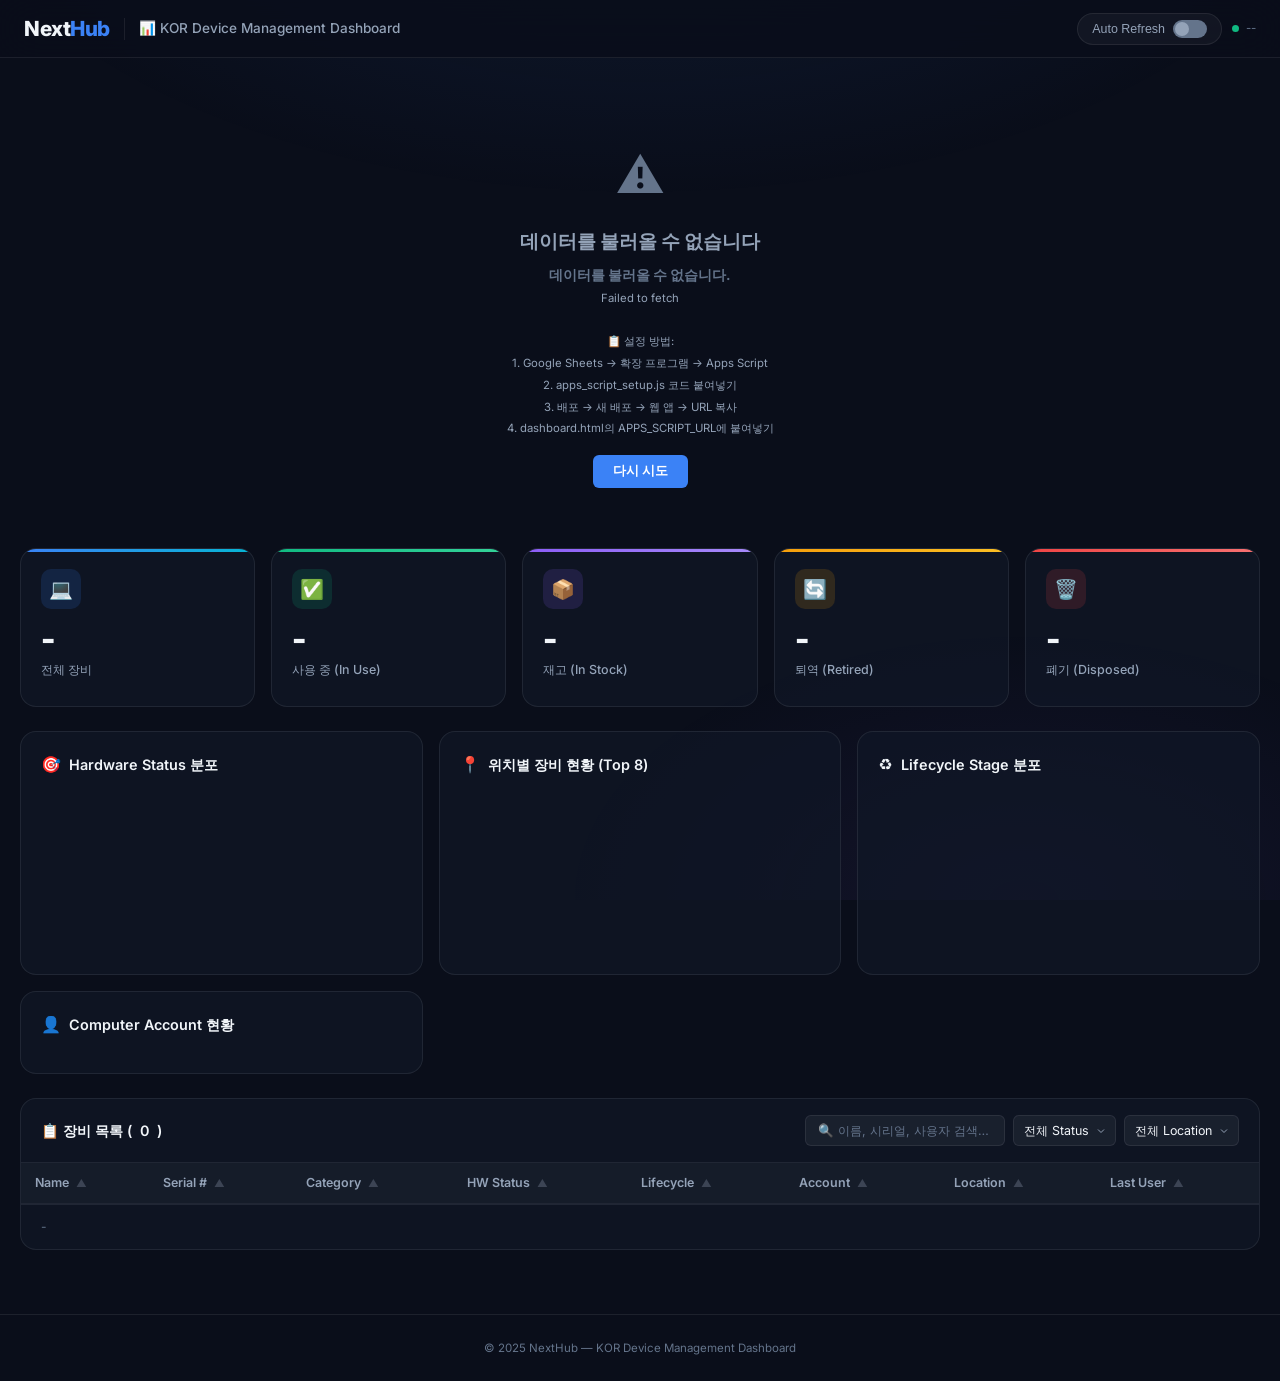
<file: dashboard.html>
<!DOCTYPE html>
<html lang="ko">
<head>
  <meta charset="UTF-8">
  <meta name="viewport" content="width=device-width, initial-scale=1.0, viewport-fit=cover">
  <meta name="description" content="KOR Device Management Dashboard — Real-time notebook & workstation inventory tracking">
  <title>KOR Device Dashboard | NextHub</title>
  <link rel="icon" type="image/png" href="favicon.png">
  <link rel="shortcut icon" href="favicon.ico">
  <link rel="stylesheet" href="css/dashboard.css">
</head>
<body>

<div class="dashboard-bg" aria-hidden="true"></div>

<!-- ══ Header ══ -->
<header class="dash-header" id="dashHeader">
  <div class="dash-header-left">
    <div class="dash-logo"><span class="lo-n">Next</span><span class="lo-h">Hub</span></div>
    <span class="dash-title">📊 KOR Device Management Dashboard</span>
  </div>
  <div class="dash-header-right">
    <div class="loading-indicator" id="loadingIndicator">
      <div class="spinner"></div><span>Loading…</span>
    </div>
    <button class="refresh-toggle" id="refreshToggle" title="Auto Refresh (5s)">
      <span class="rf-label">Auto Refresh</span>
      <div class="toggle-switch"><div class="toggle-dot"></div></div>
    </button>
    <div class="last-updated" id="lastUpdated">
      <span class="status-dot"></span> --
    </div>
  </div>
</header>

<!-- ══ Main ══ -->
<main class="dash-main" id="dashMain">

  <!-- Error state -->
  <div class="error-msg" id="errorState" style="display:none">
    <div class="err-icon">⚠️</div>
    <h3>데이터를 불러올 수 없습니다</h3>
    <p id="errorText">Google Sheets 연결을 확인해주세요.</p>
    <button class="retry-btn" onclick="fetchData()">다시 시도</button>
  </div>

  <!-- KPI Row -->
  <section class="kpi-grid" id="kpiGrid">
    <div class="kpi-card blue">
      <div class="kpi-icon">💻</div>
      <div class="kpi-value" id="kpiTotal">-</div>
      <div class="kpi-label">전체 장비</div>
      <div class="kpi-sub" id="kpiTotalSub"></div>
    </div>
    <div class="kpi-card green">
      <div class="kpi-icon">✅</div>
      <div class="kpi-value" id="kpiInUse">-</div>
      <div class="kpi-label">사용 중 (In Use)</div>
      <div class="kpi-sub" id="kpiInUseSub"></div>
    </div>
    <div class="kpi-card purple">
      <div class="kpi-icon">📦</div>
      <div class="kpi-value" id="kpiInStock">-</div>
      <div class="kpi-label">재고 (In Stock)</div>
      <div class="kpi-sub" id="kpiInStockSub"></div>
    </div>
    <div class="kpi-card amber">
      <div class="kpi-icon">🔄</div>
      <div class="kpi-value" id="kpiRetired">-</div>
      <div class="kpi-label">퇴역 (Retired)</div>
      <div class="kpi-sub" id="kpiRetiredSub"></div>
    </div>
    <div class="kpi-card red">
      <div class="kpi-icon">🗑️</div>
      <div class="kpi-value" id="kpiDisposed">-</div>
      <div class="kpi-label">폐기 (Disposed)</div>
      <div class="kpi-sub" id="kpiDisposedSub"></div>
    </div>
  </section>

  <!-- Charts Row -->
  <section class="chart-grid" id="chartGrid">
    <!-- Hardware Status Donut -->
    <div class="chart-card">
      <div class="chart-title"><span class="icon">🎯</span> Hardware Status 분포</div>
      <div class="donut-wrap">
        <svg class="donut-svg" viewBox="0 0 160 160" id="donutHW"></svg>
        <div class="donut-legend" id="legendHW"></div>
      </div>
    </div>
    <!-- Location Bar Chart -->
    <div class="chart-card">
      <div class="chart-title"><span class="icon">📍</span> 위치별 장비 현황 (Top 8)</div>
      <div class="bar-chart" id="barLocation"></div>
    </div>
    <!-- Lifecycle Donut -->
    <div class="chart-card">
      <div class="chart-title"><span class="icon">♻️</span> Lifecycle Stage 분포</div>
      <div class="donut-wrap">
        <svg class="donut-svg" viewBox="0 0 160 160" id="donutLC"></svg>
        <div class="donut-legend" id="legendLC"></div>
      </div>
    </div>
    <!-- Account Status Bar -->
    <div class="chart-card">
      <div class="chart-title"><span class="icon">👤</span> Computer Account 현황</div>
      <div class="bar-chart" id="barAccount"></div>
    </div>
  </section>

  <!-- Data Table -->
  <section class="table-section" id="tableSection">
    <div class="table-header">
      <h3>📋 장비 목록 (<span id="filteredCount">0</span>)</h3>
      <div class="table-controls">
        <input type="text" class="search-box" id="searchBox" placeholder="🔍 이름, 시리얼, 사용자 검색…">
        <select class="filter-select" id="filterStatus">
          <option value="">전체 Status</option>
        </select>
        <select class="filter-select" id="filterLocation">
          <option value="">전체 Location</option>
        </select>
      </div>
    </div>
    <div class="table-wrap" style="max-height:500px;overflow-y:auto">
      <table class="data-table" id="dataTable">
        <thead>
          <tr>
            <th data-col="name">Name <span class="sort-icon">▲</span></th>
            <th data-col="serial_number">Serial # <span class="sort-icon">▲</span></th>
            <th data-col="category">Category <span class="sort-icon">▲</span></th>
            <th data-col="hardware_status">HW Status <span class="sort-icon">▲</span></th>
            <th data-col="life_cycle_stage_status">Lifecycle <span class="sort-icon">▲</span></th>
            <th data-col="u_computer_account_status">Account <span class="sort-icon">▲</span></th>
            <th data-col="u_location_text">Location <span class="sort-icon">▲</span></th>
            <th data-col="u_last_user">Last User <span class="sort-icon">▲</span></th>
          </tr>
        </thead>
        <tbody id="tableBody"></tbody>
      </table>
    </div>
    <div class="table-footer">
      <span id="tableInfo">-</span>
      <div class="pagination" id="pagination"></div>
    </div>
  </section>

</main>

<footer class="dash-footer">
  © 2025 NextHub — KOR Device Management Dashboard
</footer>

<script>
/* ═══════════════════════════════════════════════════════════════
   Dashboard Logic
   ═══════════════════════════════════════════════════════════════
   
   [데이터 소스 설정 방법]
   ─────────────────────────────────────────────
   ★ Google Apps Script Web App 방식 (권장 — 시트 비공개 유지)
   
   1. Google Sheets 열기 → 확장 프로그램 → Apps Script
   2. apps_script_setup.js 코드를 Apps Script에 붙여넣기
   3. 배포 → 새 배포 → 웹 앱
      - 실행 사용자: "나"
      - 액세스 권한: "모든 사용자" (시트 자체는 비공개)
   4. 배포 후 받은 URL을 아래 APPS_SCRIPT_URL에 설정
   
   ※ 스프레드시트는 비공개 유지, 스크립트만 데이터를 JSON으로 전달
   ═══════════════════════════════════════════════════════════════ */

// ── Config ──
// ★ 아래 URL을 Google Apps Script 배포 후 받은 Web App URL로 변경하세요
const APPS_SCRIPT_URL = 'https://script.google.com/macros/s/AKfycbx5xs4EBVFSNllyAh_019RJ38EW5M0hFOILTKqYFZWN5PcskPd5h1MRfV3d2ycICR7YtQ/exec';
const API_KEY = '';          // apps_script_setup.js에서 설정한 키와 동일하게 (선택사항)

const ROWS_PER_PAGE = 30;
let allData = [];
let filteredData = [];
let currentPage = 1;
let sortCol = '';
let sortAsc = true;
let autoRefresh = false;
let refreshTimer = null;

// ── Color palette ──
const COLORS = {
  'In Use': '#3b82f6', 'In Stock': '#10b981', 'Retired': '#f59e0b',
  'Disposed': '#ef4444', 'Available': '#06b6d4', 'Scrapped': '#64748b',
  'Lost': '#ec4899', 'Active': '#10b981', 'Disabled': '#64748b',
};
const PALETTE = ['#3b82f6','#10b981','#f59e0b','#ef4444','#06b6d4','#8b5cf6','#ec4899','#64748b','#f97316','#14b8a6'];

// ── Fetch Data ──
async function fetchData() {
  const loader = document.getElementById('loadingIndicator');
  const errDiv = document.getElementById('errorState');
  loader.classList.add('show');
  errDiv.style.display = 'none';

  try {
    if (!APPS_SCRIPT_URL) {
      throw new Error('APPS_SCRIPT_URL이 설정되지 않았습니다. dashboard.html의 Config 섹션을 확인하세요.');
    }

    const url = API_KEY
      ? `${APPS_SCRIPT_URL}?key=${encodeURIComponent(API_KEY)}`
      : APPS_SCRIPT_URL;

    const resp = await fetch(url, { redirect: 'follow' });
    if (!resp.ok) throw new Error(`HTTP ${resp.status}`);
    const json = await resp.json();

    if (json.error) throw new Error(json.error);
    if (!json.data || !json.data.length) throw new Error('No data returned');

    allData = json.data;

    buildFilters();
    applyFilters();
    renderKPIs();
    renderCharts();
    updateTimestamp();

    document.getElementById('kpiGrid').style.display = '';
    document.getElementById('chartGrid').style.display = '';
    document.getElementById('tableSection').style.display = '';

  } catch (err) {
    console.error('Fetch error:', err);
    if (allData.length === 0) {
      errDiv.style.display = '';
      document.getElementById('errorText').innerHTML =
        '<strong>데이터를 불러올 수 없습니다.</strong><br>' +
        '<small style="color:#94a3b8;line-height:1.8">' + err.message + '<br><br>' +
        '📋 설정 방법:<br>' +
        '1. Google Sheets → 확장 프로그램 → Apps Script<br>' +
        '2. apps_script_setup.js 코드 붙여넣기<br>' +
        '3. 배포 → 새 배포 → 웹 앱 → URL 복사<br>' +
        '4. dashboard.html의 APPS_SCRIPT_URL에 붙여넣기</small>';
    }
  } finally {
    loader.classList.remove('show');
  }
}

// ── Timestamp ──
function updateTimestamp() {
  const now = new Date();
  const ts = now.toLocaleString('ko-KR', {hour12:false, month:'2-digit', day:'2-digit', hour:'2-digit', minute:'2-digit', second:'2-digit'});
  document.getElementById('lastUpdated').innerHTML = '<span class="status-dot"></span> ' + ts;
}

// ── KPIs ──
function renderKPIs() {
  const total = allData.length;
  const hwCounts = countBy(allData, 'hardware_status');
  const inUse = hwCounts['In Use'] || 0;
  const inStock = hwCounts['In Stock'] || 0;
  const retired = hwCounts['Retired'] || 0;
  const lcCounts = countBy(allData, 'life_cycle_stage_status');
  const disposed = lcCounts['Disposed'] || 0;

  animateValue('kpiTotal', total);
  animateValue('kpiInUse', inUse);
  animateValue('kpiInStock', inStock);
  animateValue('kpiRetired', retired);
  animateValue('kpiDisposed', disposed);

  setText('kpiInUseSub', pct(inUse, total));
  setText('kpiInStockSub', pct(inStock, total));
  setText('kpiRetiredSub', pct(retired, total));
  setText('kpiDisposedSub', pct(disposed, total));
  setText('kpiTotalSub', Object.keys(hwCounts).length + ' statuses');
}

function animateValue(id, target) {
  const el = document.getElementById(id);
  const start = parseInt(el.textContent) || 0;
  if (start === target) return;
  const duration = 600;
  const startTime = performance.now();
  function tick(now) {
    const progress = Math.min((now - startTime) / duration, 1);
    const eased = 1 - Math.pow(1 - progress, 3);
    el.textContent = Math.round(start + (target - start) * eased);
    if (progress < 1) requestAnimationFrame(tick);
  }
  requestAnimationFrame(tick);
}

// ── Charts ──
function renderCharts() {
  renderDonut('donutHW', 'legendHW', countBy(allData, 'hardware_status'));
  renderDonut('donutLC', 'legendLC', countBy(allData, 'life_cycle_stage_status'));
  renderBarChart('barLocation', countBy(allData, 'u_location_text'), 8);
  renderBarChart('barAccount', countBy(allData, 'u_computer_account_status'), 5);
}

function renderDonut(svgId, legendId, data) {
  const svg = document.getElementById(svgId);
  const legend = document.getElementById(legendId);
  svg.innerHTML = '';
  legend.innerHTML = '';

  const entries = Object.entries(data).sort((a,b) => b[1]-a[1]);
  const total = entries.reduce((s,e) => s+e[1], 0);
  if (!total) return;

  const cx = 80, cy = 80, r = 60, stroke = 22;
  const circ = 2 * Math.PI * r;
  let offset = 0;

  // Background circle
  const bg = document.createElementNS('http://www.w3.org/2000/svg','circle');
  bg.setAttribute('cx',cx); bg.setAttribute('cy',cy); bg.setAttribute('r',r);
  bg.setAttribute('fill','none'); bg.setAttribute('stroke','rgba(255,255,255,0.04)');
  bg.setAttribute('stroke-width',stroke); svg.appendChild(bg);

  entries.forEach(([key, val], i) => {
    const pctVal = val / total;
    const color = COLORS[key] || PALETTE[i % PALETTE.length];
    const dashLen = circ * pctVal;
    const dashGap = circ - dashLen;

    const circle = document.createElementNS('http://www.w3.org/2000/svg','circle');
    circle.setAttribute('cx',cx); circle.setAttribute('cy',cy); circle.setAttribute('r',r);
    circle.setAttribute('fill','none'); circle.setAttribute('stroke',color);
    circle.setAttribute('stroke-width',stroke);
    circle.setAttribute('stroke-dasharray', `${dashLen} ${dashGap}`);
    circle.setAttribute('stroke-dashoffset', -offset);
    circle.setAttribute('transform',`rotate(-90 ${cx} ${cy})`);
    circle.style.transition = 'stroke-dasharray .8s ease, stroke-dashoffset .8s ease';
    svg.appendChild(circle);
    offset += dashLen;

    // Legend
    legend.innerHTML += `<div class="legend-item">
      <div class="legend-dot" style="background:${color}"></div>
      <span class="legend-label">${key || '(Empty)'}</span>
      <span class="legend-value">${val}</span>
      <span class="legend-pct">${(pctVal*100).toFixed(1)}%</span>
    </div>`;
  });

  // Center text
  const text = document.createElementNS('http://www.w3.org/2000/svg','text');
  text.setAttribute('x',cx); text.setAttribute('y',cy-4);
  text.setAttribute('text-anchor','middle'); text.setAttribute('fill','#f1f5f9');
  text.setAttribute('font-size','22'); text.setAttribute('font-weight','800');
  text.textContent = total;
  svg.appendChild(text);

  const sub = document.createElementNS('http://www.w3.org/2000/svg','text');
  sub.setAttribute('x',cx); sub.setAttribute('y',cy+14);
  sub.setAttribute('text-anchor','middle'); sub.setAttribute('fill','#64748b');
  sub.setAttribute('font-size','10');
  sub.textContent = 'Total';
  svg.appendChild(sub);
}

function renderBarChart(containerId, data, maxBars) {
  const container = document.getElementById(containerId);
  container.innerHTML = '';
  const entries = Object.entries(data).sort((a,b) => b[1]-a[1]).slice(0, maxBars);
  if (!entries.length) return;
  const maxVal = entries[0][1];

  entries.forEach(([key, val], i) => {
    const pctW = Math.max((val / maxVal) * 100, 8);
    const color = PALETTE[i % PALETTE.length];
    container.innerHTML += `<div class="bar-row">
      <span class="bar-label" title="${key}">${key || '(Empty)'}</span>
      <div class="bar-track">
        <div class="bar-fill" style="width:${pctW}%;background:${color}"><span>${val}</span></div>
      </div>
      <span class="bar-count">${val}</span>
    </div>`;
  });
}

// ── Filters ──
function buildFilters() {
  buildSelect('filterStatus', 'hardware_status');
  buildSelect('filterLocation', 'u_location_text');
}

function buildSelect(selectId, field) {
  const select = document.getElementById(selectId);
  const current = select.value;
  const vals = [...new Set(allData.map(d => d[field]).filter(Boolean))].sort();
  select.innerHTML = `<option value="">전체</option>`;
  vals.forEach(v => { select.innerHTML += `<option value="${v}">${v}</option>`; });
  select.value = current;
}

function applyFilters() {
  const search = document.getElementById('searchBox').value.toLowerCase();
  const statusFilter = document.getElementById('filterStatus').value;
  const locFilter = document.getElementById('filterLocation').value;

  filteredData = allData.filter(d => {
    if (statusFilter && d['hardware_status'] !== statusFilter) return false;
    if (locFilter && d['u_location_text'] !== locFilter) return false;
    if (search) {
      const hay = [d.name, d.serial_number, d.asset, d.u_last_user, d.u_location_text, d.hardware_status]
        .join(' ').toLowerCase();
      if (!hay.includes(search)) return false;
    }
    return true;
  });

  if (sortCol) {
    filteredData.sort((a,b) => {
      const va = (a[sortCol]||'').toLowerCase(), vb = (b[sortCol]||'').toLowerCase();
      return sortAsc ? va.localeCompare(vb) : vb.localeCompare(va);
    });
  }

  currentPage = 1;
  renderTable();
}

// ── Table ──
function renderTable() {
  const tbody = document.getElementById('tableBody');
  const totalRows = filteredData.length;
  const totalPages = Math.ceil(totalRows / ROWS_PER_PAGE) || 1;
  if (currentPage > totalPages) currentPage = totalPages;

  const start = (currentPage - 1) * ROWS_PER_PAGE;
  const pageData = filteredData.slice(start, start + ROWS_PER_PAGE);

  document.getElementById('filteredCount').textContent = totalRows;

  tbody.innerHTML = pageData.map(d => `<tr>
    <td title="${d.name||''}">${d.name||'-'}</td>
    <td>${d.serial_number||'-'}</td>
    <td>${d.category||'-'}</td>
    <td>${statusBadge(d.hardware_status, 'hw')}</td>
    <td>${statusBadge(d.life_cycle_stage_status, 'lc')}</td>
    <td>${statusBadge(d.u_computer_account_status, 'acc')}</td>
    <td title="${d.u_location_text||''}">${truncate(d.u_location_text, 22)}</td>
    <td>${d.u_last_user||'-'}</td>
  </tr>`).join('');

  document.getElementById('tableInfo').textContent =
    `${start+1}–${Math.min(start+ROWS_PER_PAGE, totalRows)} / ${totalRows}건`;

  renderPagination(totalPages);
}

function statusBadge(val, type) {
  if (!val) return '<span class="badge badge-scrapped">-</span>';
  let cls = 'badge-scrapped';
  const v = val.toLowerCase();
  if (type === 'hw') {
    if (v==='in use') cls='badge-inuse'; else if (v==='in stock') cls='badge-instock';
    else if (v==='retired') cls='badge-retired'; else if (v==='disposed'||v==='scrapped') cls='badge-disposed';
    else if (v==='available') cls='badge-available'; else if (v==='lost') cls='badge-lost';
  } else if (type === 'lc') {
    if (v==='disposed') cls='badge-disposed'; else if (v==='available') cls='badge-available';
  } else if (type === 'acc') {
    if (v==='active') cls='badge-active'; else if (v==='disabled') cls='badge-disabled';
  }
  return `<span class="badge ${cls}">${val}</span>`;
}

function renderPagination(totalPages) {
  const pag = document.getElementById('pagination');
  if (totalPages <= 1) { pag.innerHTML = ''; return; }
  let html = `<button class="page-btn" onclick="goPage(${currentPage-1})" ${currentPage===1?'disabled':''}>‹</button>`;
  const range = getPageRange(currentPage, totalPages, 5);
  range.forEach(p => {
    html += `<button class="page-btn ${p===currentPage?'active':''}" onclick="goPage(${p})">${p}</button>`;
  });
  html += `<button class="page-btn" onclick="goPage(${currentPage+1})" ${currentPage===totalPages?'disabled':''}>›</button>`;
  pag.innerHTML = html;
}

function goPage(p) { currentPage = p; renderTable(); }

function getPageRange(current, total, maxVisible) {
  if (total <= maxVisible) return Array.from({length:total},(_,i)=>i+1);
  let start = Math.max(1, current - Math.floor(maxVisible/2));
  let end = start + maxVisible - 1;
  if (end > total) { end = total; start = end - maxVisible + 1; }
  return Array.from({length:end-start+1},(_,i)=>start+i);
}

// ── Sorting ──
document.querySelectorAll('.data-table th[data-col]').forEach(th => {
  th.addEventListener('click', () => {
    const col = th.dataset.col;
    if (sortCol === col) sortAsc = !sortAsc;
    else { sortCol = col; sortAsc = true; }
    document.querySelectorAll('.data-table th').forEach(t => t.classList.remove('sorted'));
    th.classList.add('sorted');
    th.querySelector('.sort-icon').textContent = sortAsc ? '▲' : '▼';
    applyFilters();
  });
});

// ── Event Listeners ──
document.getElementById('searchBox').addEventListener('input', debounce(applyFilters, 300));
document.getElementById('filterStatus').addEventListener('change', applyFilters);
document.getElementById('filterLocation').addEventListener('change', applyFilters);

document.getElementById('refreshToggle').addEventListener('click', function() {
  autoRefresh = !autoRefresh;
  this.classList.toggle('active', autoRefresh);
  if (autoRefresh) {
    refreshTimer = setInterval(fetchData, 5000);
  } else {
    clearInterval(refreshTimer);
    refreshTimer = null;
  }
});

// ── Helpers ──
function countBy(arr, key) {
  return arr.reduce((acc, d) => { const v = d[key]||'(Empty)'; acc[v]=(acc[v]||0)+1; return acc; }, {});
}
function pct(n, total) { return total ? (n/total*100).toFixed(1)+'%' : '-'; }
function setText(id, txt) { document.getElementById(id).textContent = txt; }
function truncate(s, max) { return s && s.length > max ? s.slice(0,max)+'…' : (s||'-'); }
function debounce(fn, ms) { let t; return (...a) => { clearTimeout(t); t = setTimeout(()=>fn(...a), ms); }; }

// ── Init ──
fetchData();
</script>

</body>
</html>
</file>
<file: css/dashboard.css>
/* ═══════════════════════════════════════════════════════════════
   KOR Device Dashboard — CSS
   ═══════════════════════════════════════════════════════════════ */
@import url('https://fonts.googleapis.com/css2?family=Inter:wght@300;400;500;600;700;800;900&display=swap');

:root {
  --bg-primary: #0a0e1a;
  --bg-secondary: #111827;
  --bg-card: rgba(17,24,39,.7);
  --bg-card-hover: rgba(30,41,59,.85);
  --glass: rgba(255,255,255,.04);
  --glass-border: rgba(255,255,255,.08);
  --text-primary: #f1f5f9;
  --text-secondary: #94a3b8;
  --text-muted: #64748b;
  --accent-blue: #3b82f6;
  --accent-cyan: #06b6d4;
  --accent-green: #10b981;
  --accent-amber: #f59e0b;
  --accent-red: #ef4444;
  --accent-purple: #8b5cf6;
  --accent-pink: #ec4899;
  --gradient-blue: linear-gradient(135deg,#3b82f6,#06b6d4);
  --gradient-green: linear-gradient(135deg,#10b981,#34d399);
  --gradient-amber: linear-gradient(135deg,#f59e0b,#fbbf24);
  --gradient-red: linear-gradient(135deg,#ef4444,#f87171);
  --gradient-purple: linear-gradient(135deg,#8b5cf6,#a78bfa);
  --radius: 16px;
  --radius-sm: 10px;
  --radius-xs: 6px;
  --shadow: 0 4px 24px rgba(0,0,0,.3);
  --transition: .3s cubic-bezier(.4,0,.2,1);
}

*,*::before,*::after{box-sizing:border-box;margin:0;padding:0}

html{scroll-behavior:smooth}

body{
  font-family:'Inter',system-ui,-apple-system,sans-serif;
  background:var(--bg-primary);
  color:var(--text-primary);
  min-height:100vh;
  line-height:1.6;
  -webkit-font-smoothing:antialiased;
}

/* ── Animated BG ── */
.dashboard-bg{
  position:fixed;inset:0;z-index:0;pointer-events:none;
  background:radial-gradient(ellipse 80% 60% at 50% -20%,rgba(59,130,246,.12),transparent 70%),
              radial-gradient(ellipse 60% 50% at 80% 100%,rgba(139,92,246,.08),transparent 60%);
}

/* ── Header ── */
.dash-header{
  position:sticky;top:0;z-index:100;
  background:rgba(10,14,26,.85);
  backdrop-filter:blur(20px);-webkit-backdrop-filter:blur(20px);
  border-bottom:1px solid var(--glass-border);
  padding:12px 24px;
  display:flex;align-items:center;justify-content:space-between;
  gap:12px;flex-wrap:wrap;
}

.dash-header-left{display:flex;align-items:center;gap:14px}
.dash-logo{font-size:1.3rem;font-weight:800;letter-spacing:-.5px}
.dash-logo .lo-n{color:var(--text-primary)}.dash-logo .lo-h{color:var(--accent-blue)}
.dash-title{font-size:.85rem;color:var(--text-secondary);font-weight:500;
  padding-left:14px;border-left:1px solid var(--glass-border)}

.dash-header-right{display:flex;align-items:center;gap:10px;flex-wrap:wrap}

.refresh-toggle{
  display:flex;align-items:center;gap:8px;
  background:var(--glass);border:1px solid var(--glass-border);
  border-radius:20px;padding:6px 14px;cursor:pointer;
  color:var(--text-secondary);font-size:.78rem;font-weight:500;
  transition:var(--transition);
}
.refresh-toggle:hover{border-color:var(--accent-blue);color:var(--text-primary)}
.refresh-toggle.active{border-color:var(--accent-green);color:var(--accent-green)}
.refresh-toggle.active .toggle-dot{background:var(--accent-green);box-shadow:0 0 8px var(--accent-green)}

.toggle-switch{
  width:34px;height:18px;border-radius:9px;
  background:var(--text-muted);position:relative;transition:var(--transition);
}
.refresh-toggle.active .toggle-switch{background:rgba(16,185,129,.3)}
.toggle-dot{
  width:14px;height:14px;border-radius:50%;
  background:var(--text-secondary);position:absolute;
  top:2px;left:2px;transition:var(--transition);
}
.refresh-toggle.active .toggle-dot{left:18px}

.last-updated{font-size:.72rem;color:var(--text-muted);white-space:nowrap}
.status-dot{
  width:7px;height:7px;border-radius:50%;display:inline-block;
  background:var(--accent-green);margin-right:4px;
  animation:pulse-dot 2s infinite;
}
@keyframes pulse-dot{0%,100%{opacity:1}50%{opacity:.3}}

.loading-indicator{
  display:none;align-items:center;gap:6px;
  font-size:.75rem;color:var(--accent-cyan);
}
.loading-indicator.show{display:flex}
.spinner{
  width:14px;height:14px;border:2px solid rgba(6,182,212,.2);
  border-top-color:var(--accent-cyan);border-radius:50%;
  animation:spin .8s linear infinite;
}
@keyframes spin{to{transform:rotate(360deg)}}

/* ── Main Layout ── */
.dash-main{position:relative;z-index:1;padding:20px;max-width:1440px;margin:0 auto}

/* ── KPI Cards ── */
.kpi-grid{
  display:grid;
  grid-template-columns:repeat(auto-fit,minmax(200px,1fr));
  gap:16px;margin-bottom:24px;
}
.kpi-card{
  background:var(--bg-card);border:1px solid var(--glass-border);
  border-radius:var(--radius);padding:20px;
  position:relative;overflow:hidden;
  transition:var(--transition);
}
.kpi-card:hover{transform:translateY(-2px);border-color:rgba(255,255,255,.12);box-shadow:var(--shadow)}
.kpi-card::before{
  content:'';position:absolute;top:0;left:0;right:0;height:3px;
  border-radius:var(--radius) var(--radius) 0 0;
}
.kpi-card.blue::before{background:var(--gradient-blue)}
.kpi-card.green::before{background:var(--gradient-green)}
.kpi-card.amber::before{background:var(--gradient-amber)}
.kpi-card.red::before{background:var(--gradient-red)}
.kpi-card.purple::before{background:var(--gradient-purple)}

.kpi-icon{
  width:40px;height:40px;border-radius:var(--radius-sm);
  display:flex;align-items:center;justify-content:center;
  margin-bottom:12px;font-size:1.2rem;
}
.kpi-card.blue .kpi-icon{background:rgba(59,130,246,.15);color:var(--accent-blue)}
.kpi-card.green .kpi-icon{background:rgba(16,185,129,.15);color:var(--accent-green)}
.kpi-card.amber .kpi-icon{background:rgba(245,158,11,.15);color:var(--accent-amber)}
.kpi-card.red .kpi-icon{background:rgba(239,68,68,.15);color:var(--accent-red)}
.kpi-card.purple .kpi-icon{background:rgba(139,92,246,.15);color:var(--accent-purple)}

.kpi-value{font-size:2rem;font-weight:800;letter-spacing:-1px;line-height:1.1}
.kpi-label{font-size:.78rem;color:var(--text-secondary);margin-top:4px;font-weight:500}
.kpi-sub{font-size:.7rem;color:var(--text-muted);margin-top:6px}

/* ── Chart Grid ── */
.chart-grid{
  display:grid;
  grid-template-columns:repeat(auto-fit,minmax(340px,1fr));
  gap:16px;margin-bottom:24px;
}
.chart-card{
  background:var(--bg-card);border:1px solid var(--glass-border);
  border-radius:var(--radius);padding:20px;
  transition:var(--transition);
}
.chart-card:hover{border-color:rgba(255,255,255,.1)}
.chart-title{font-size:.9rem;font-weight:600;margin-bottom:16px;display:flex;align-items:center;gap:8px}
.chart-title .icon{font-size:1rem}

/* ── Donut Chart ── */
.donut-wrap{display:flex;align-items:center;gap:24px;flex-wrap:wrap}
.donut-svg{width:160px;height:160px;flex-shrink:0}
.donut-legend{display:flex;flex-direction:column;gap:8px;flex:1;min-width:120px}
.legend-item{display:flex;align-items:center;gap:8px;font-size:.78rem}
.legend-dot{width:10px;height:10px;border-radius:3px;flex-shrink:0}
.legend-label{color:var(--text-secondary);flex:1}
.legend-value{font-weight:600;color:var(--text-primary)}
.legend-pct{color:var(--text-muted);font-size:.7rem;width:40px;text-align:right}

/* ── Bar Chart ── */
.bar-chart{display:flex;flex-direction:column;gap:10px}
.bar-row{display:flex;align-items:center;gap:10px}
.bar-label{width:140px;font-size:.75rem;color:var(--text-secondary);text-align:right;
  overflow:hidden;text-overflow:ellipsis;white-space:nowrap;flex-shrink:0}
.bar-track{flex:1;height:24px;background:rgba(255,255,255,.04);border-radius:4px;overflow:hidden;position:relative}
.bar-fill{height:100%;border-radius:4px;transition:width .8s cubic-bezier(.4,0,.2,1);
  display:flex;align-items:center;padding:0 8px;min-width:fit-content}
.bar-fill span{font-size:.7rem;font-weight:600;color:#fff;white-space:nowrap}
.bar-count{width:36px;font-size:.75rem;font-weight:600;color:var(--text-primary);text-align:right;flex-shrink:0}

/* ── Data Table ── */
.table-section{
  background:var(--bg-card);border:1px solid var(--glass-border);
  border-radius:var(--radius);overflow:hidden;margin-bottom:24px;
}
.table-header{
  padding:16px 20px;display:flex;align-items:center;
  justify-content:space-between;flex-wrap:wrap;gap:12px;
  border-bottom:1px solid var(--glass-border);
}
.table-header h3{font-size:.9rem;font-weight:600;display:flex;align-items:center;gap:8px}
.table-controls{display:flex;align-items:center;gap:8px;flex-wrap:wrap}

.search-box{
  background:rgba(255,255,255,.05);border:1px solid var(--glass-border);
  border-radius:var(--radius-xs);padding:7px 12px;color:var(--text-primary);
  font-size:.78rem;width:200px;outline:none;transition:var(--transition);
  font-family:inherit;
}
.search-box:focus{border-color:var(--accent-blue);background:rgba(59,130,246,.05)}
.search-box::placeholder{color:var(--text-muted)}

.filter-select{
  background:rgba(255,255,255,.05);border:1px solid var(--glass-border);
  border-radius:var(--radius-xs);padding:7px 10px;color:var(--text-primary);
  font-size:.78rem;outline:none;cursor:pointer;font-family:inherit;
  appearance:none;-webkit-appearance:none;
  background-image:url("data:image/svg+xml,%3Csvg xmlns='http://www.w3.org/2000/svg' width='12' height='12' viewBox='0 0 24 24' fill='none' stroke='%2394a3b8' stroke-width='2'%3E%3Cpolyline points='6 9 12 15 18 9'/%3E%3C/svg%3E");
  background-repeat:no-repeat;background-position:right 8px center;padding-right:26px;
}
.filter-select option{background:var(--bg-secondary);color:var(--text-primary)}

.table-wrap{overflow-x:auto;-webkit-overflow-scrolling:touch}
.data-table{width:100%;border-collapse:collapse;font-size:.78rem}
.data-table th{
  background:rgba(255,255,255,.03);padding:10px 14px;
  text-align:left;font-weight:600;color:var(--text-secondary);
  border-bottom:1px solid var(--glass-border);
  position:sticky;top:0;white-space:nowrap;cursor:pointer;
  user-select:none;transition:var(--transition);
}
.data-table th:hover{color:var(--text-primary)}
.data-table th .sort-icon{opacity:.3;margin-left:4px;font-size:.65rem}
.data-table th.sorted .sort-icon{opacity:1;color:var(--accent-blue)}
.data-table td{
  padding:10px 14px;border-bottom:1px solid rgba(255,255,255,.03);
  white-space:nowrap;color:var(--text-secondary);transition:var(--transition);
}
.data-table tbody tr{transition:var(--transition)}
.data-table tbody tr:hover{background:rgba(255,255,255,.03)}
.data-table tbody tr:hover td{color:var(--text-primary)}

/* Status badges */
.badge{
  display:inline-flex;align-items:center;gap:4px;
  padding:3px 10px;border-radius:20px;font-size:.7rem;
  font-weight:600;white-space:nowrap;
}
.badge-inuse{background:rgba(59,130,246,.15);color:var(--accent-blue)}
.badge-instock{background:rgba(16,185,129,.15);color:var(--accent-green)}
.badge-retired{background:rgba(245,158,11,.15);color:var(--accent-amber)}
.badge-disposed{background:rgba(239,68,68,.15);color:var(--accent-red)}
.badge-available{background:rgba(6,182,212,.15);color:var(--accent-cyan)}
.badge-scrapped{background:rgba(100,116,139,.15);color:var(--text-muted)}
.badge-lost{background:rgba(236,72,153,.15);color:var(--accent-pink)}
.badge-active{background:rgba(16,185,129,.15);color:var(--accent-green)}
.badge-disabled{background:rgba(100,116,139,.15);color:var(--text-muted)}

/* Pagination */
.table-footer{
  padding:12px 20px;display:flex;align-items:center;
  justify-content:space-between;border-top:1px solid var(--glass-border);
  font-size:.75rem;color:var(--text-muted);flex-wrap:wrap;gap:8px;
}
.pagination{display:flex;gap:4px}
.page-btn{
  width:32px;height:32px;display:flex;align-items:center;justify-content:center;
  border-radius:var(--radius-xs);border:1px solid var(--glass-border);
  background:transparent;color:var(--text-secondary);cursor:pointer;
  font-size:.75rem;font-weight:500;transition:var(--transition);font-family:inherit;
}
.page-btn:hover{border-color:var(--accent-blue);color:var(--accent-blue)}
.page-btn.active{background:var(--accent-blue);border-color:var(--accent-blue);color:#fff}
.page-btn:disabled{opacity:.3;cursor:not-allowed}

/* ── Error / Empty ── */
.error-msg{
  text-align:center;padding:60px 20px;color:var(--text-muted);
}
.error-msg .err-icon{font-size:3rem;margin-bottom:12px}
.error-msg h3{color:var(--text-secondary);margin-bottom:8px}
.error-msg p{font-size:.85rem;max-width:400px;margin:0 auto;line-height:1.6}
.error-msg .retry-btn{
  margin-top:16px;padding:8px 20px;background:var(--accent-blue);
  border:none;border-radius:var(--radius-xs);color:#fff;
  font-size:.8rem;font-weight:600;cursor:pointer;font-family:inherit;
  transition:var(--transition);
}
.error-msg .retry-btn:hover{background:#2563eb}

/* ── Footer ── */
.dash-footer{
  text-align:center;padding:24px;font-size:.72rem;
  color:var(--text-muted);border-top:1px solid var(--glass-border);
  margin-top:20px;
}

/* ═══ Responsive ═══ */
@media(max-width:1024px){
  .kpi-grid{grid-template-columns:repeat(auto-fit,minmax(160px,1fr))}
  .chart-grid{grid-template-columns:1fr}
}
@media(max-width:768px){
  .dash-header{padding:10px 14px}
  .dash-title{display:none}
  .dash-main{padding:12px}
  .kpi-grid{grid-template-columns:repeat(2,1fr);gap:10px}
  .kpi-value{font-size:1.5rem}
  .kpi-card{padding:14px}
  .chart-grid{gap:12px}
  .chart-card{padding:14px}
  .donut-wrap{flex-direction:column;align-items:flex-start}
  .donut-svg{width:140px;height:140px}
  .bar-label{width:90px;font-size:.68rem}
  .search-box{width:140px}
  .table-header{padding:12px 14px}
  .data-table th,.data-table td{padding:8px 10px;font-size:.72rem}
}
@media(max-width:480px){
  .kpi-grid{grid-template-columns:repeat(2,1fr);gap:8px}
  .kpi-card{padding:12px}
  .kpi-value{font-size:1.3rem}
  .kpi-icon{width:32px;height:32px;font-size:1rem;margin-bottom:8px}
  .refresh-toggle span.rf-label{display:none}
  .dash-header-right{gap:6px}
  .table-controls{width:100%}
  .search-box{width:100%;flex:1}
}
</file>
